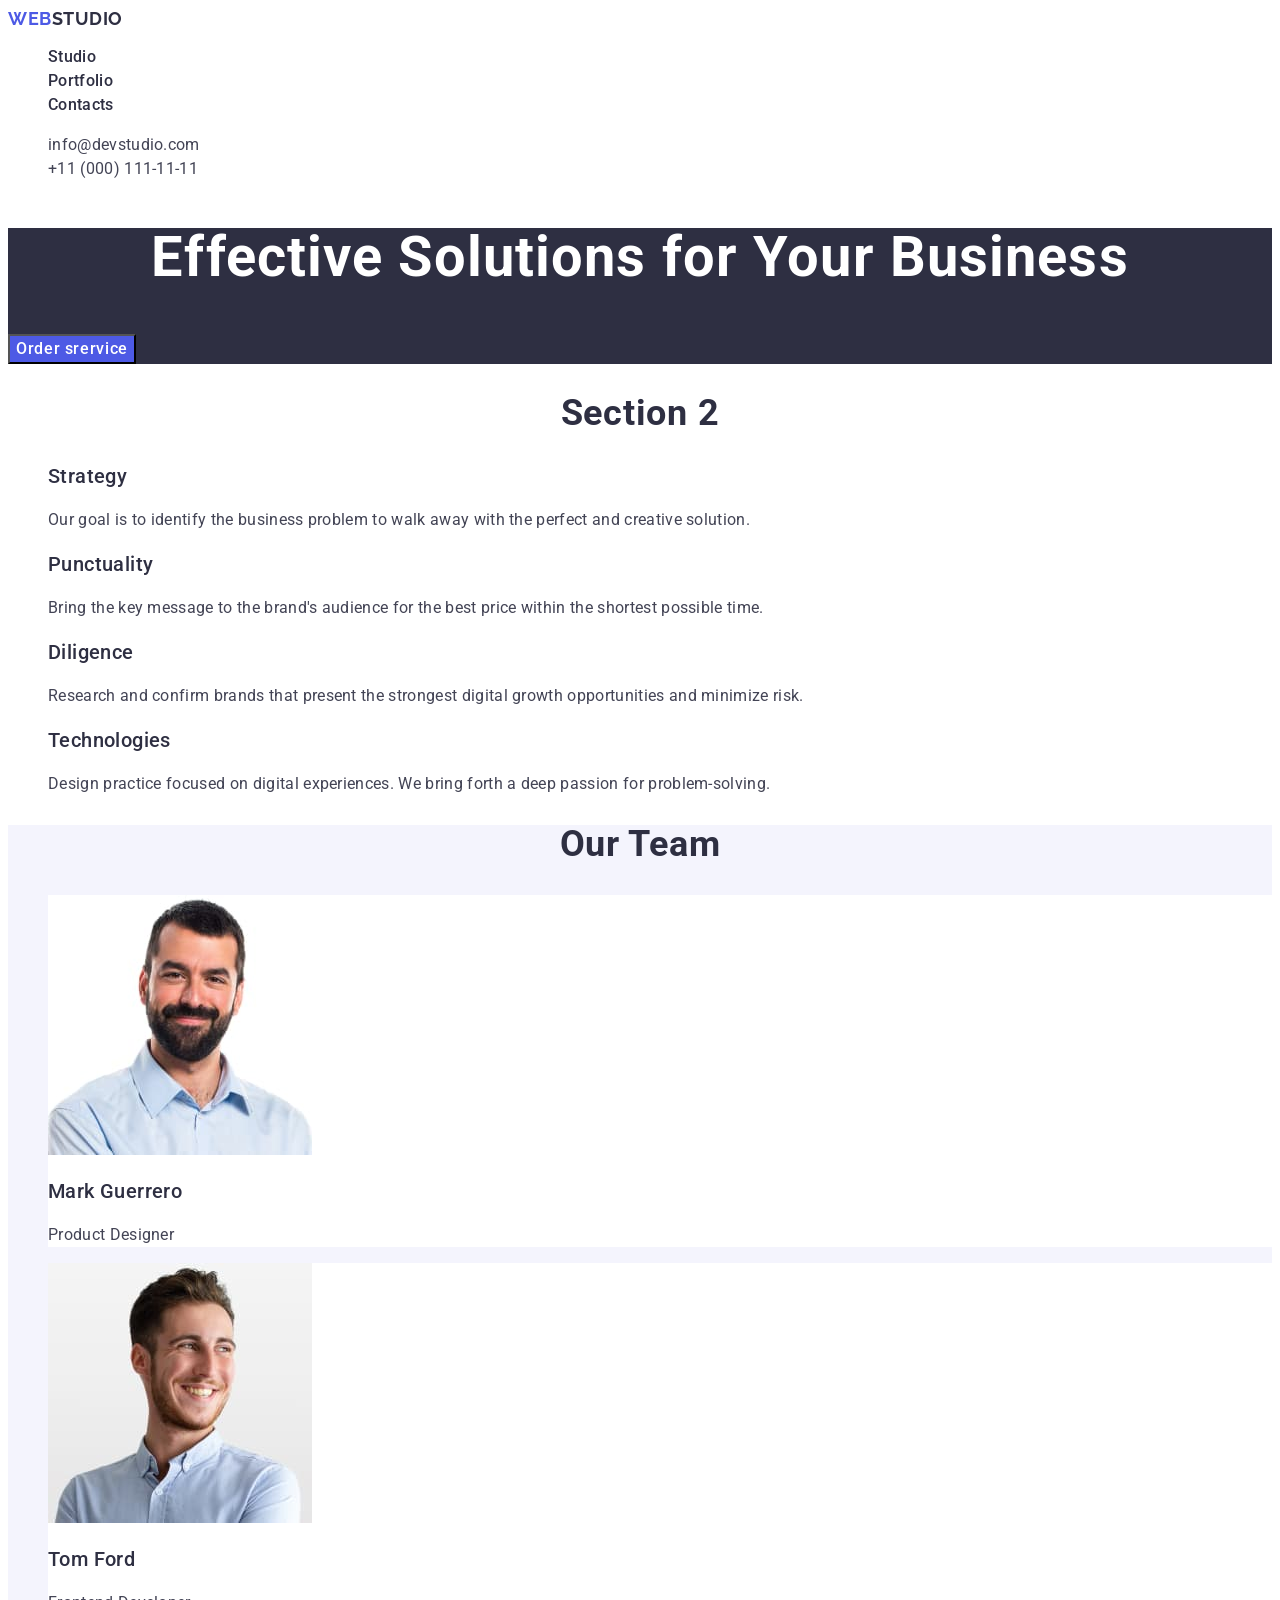
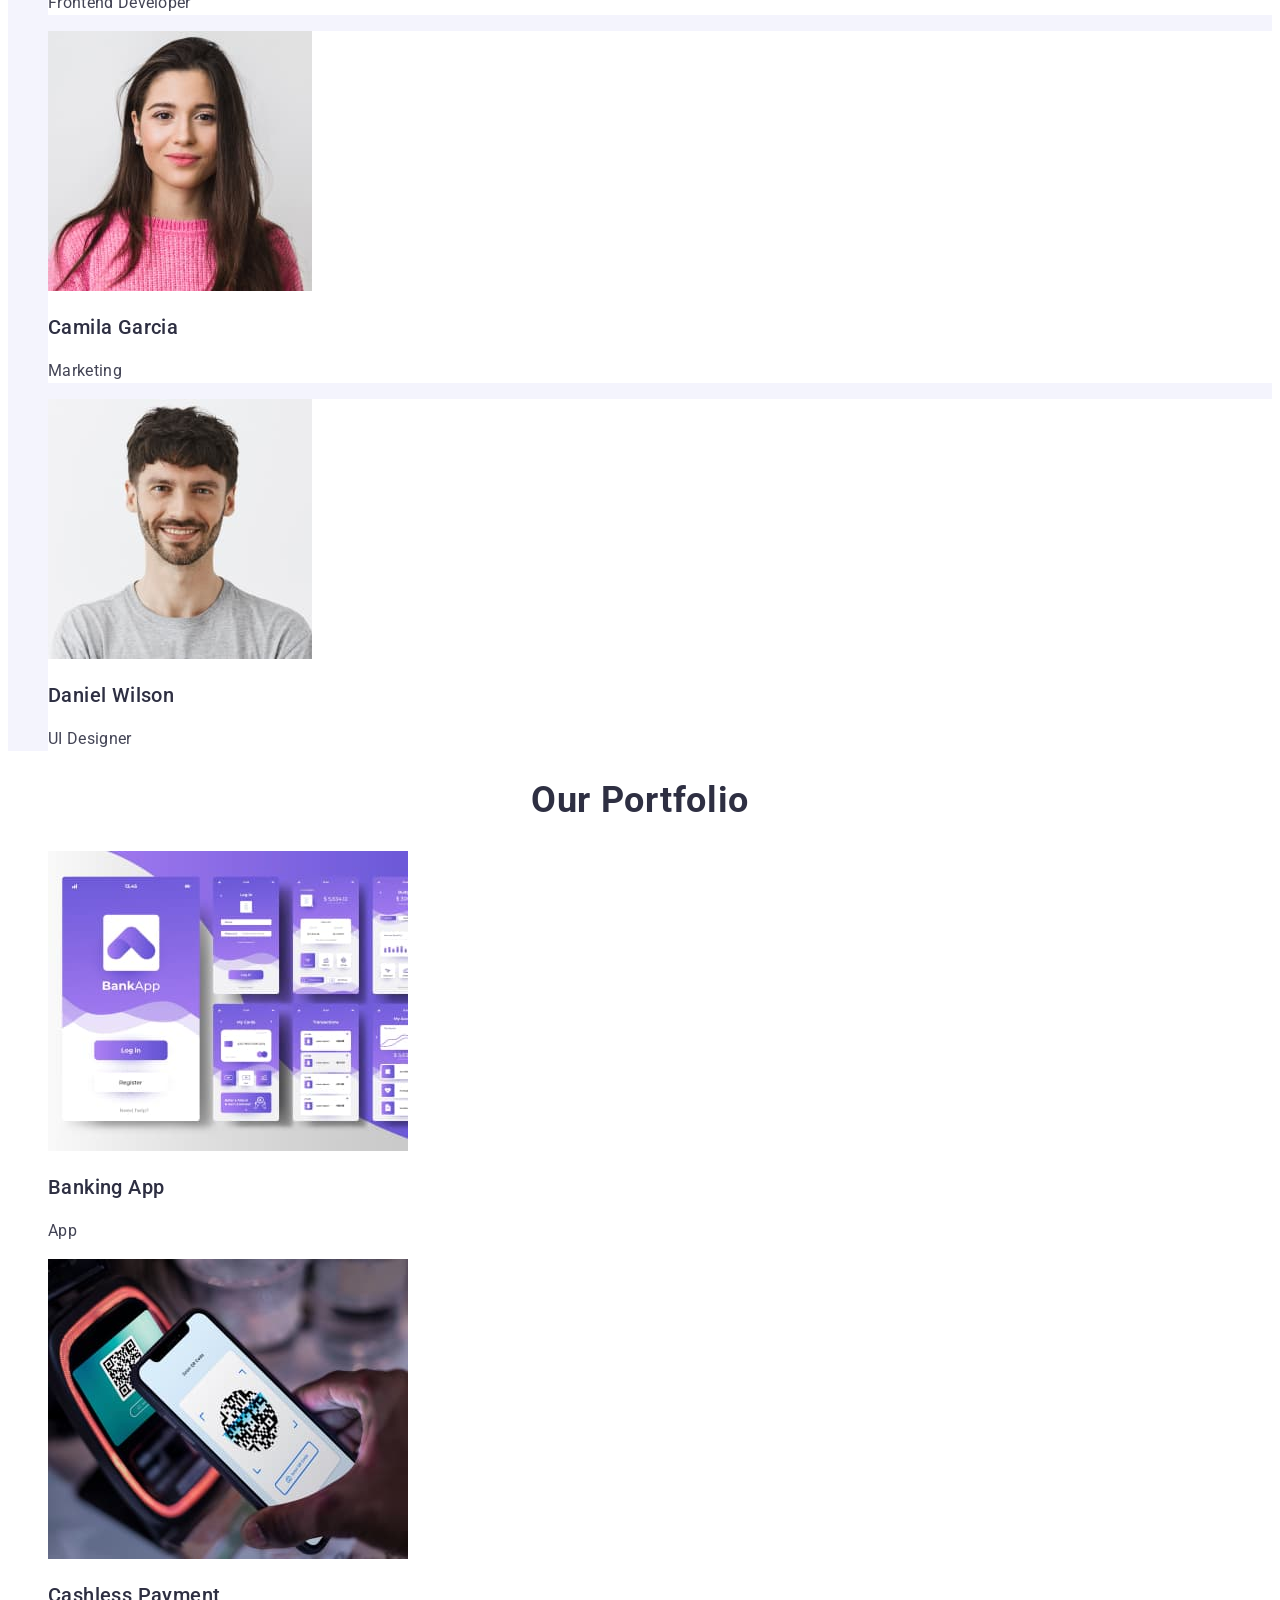
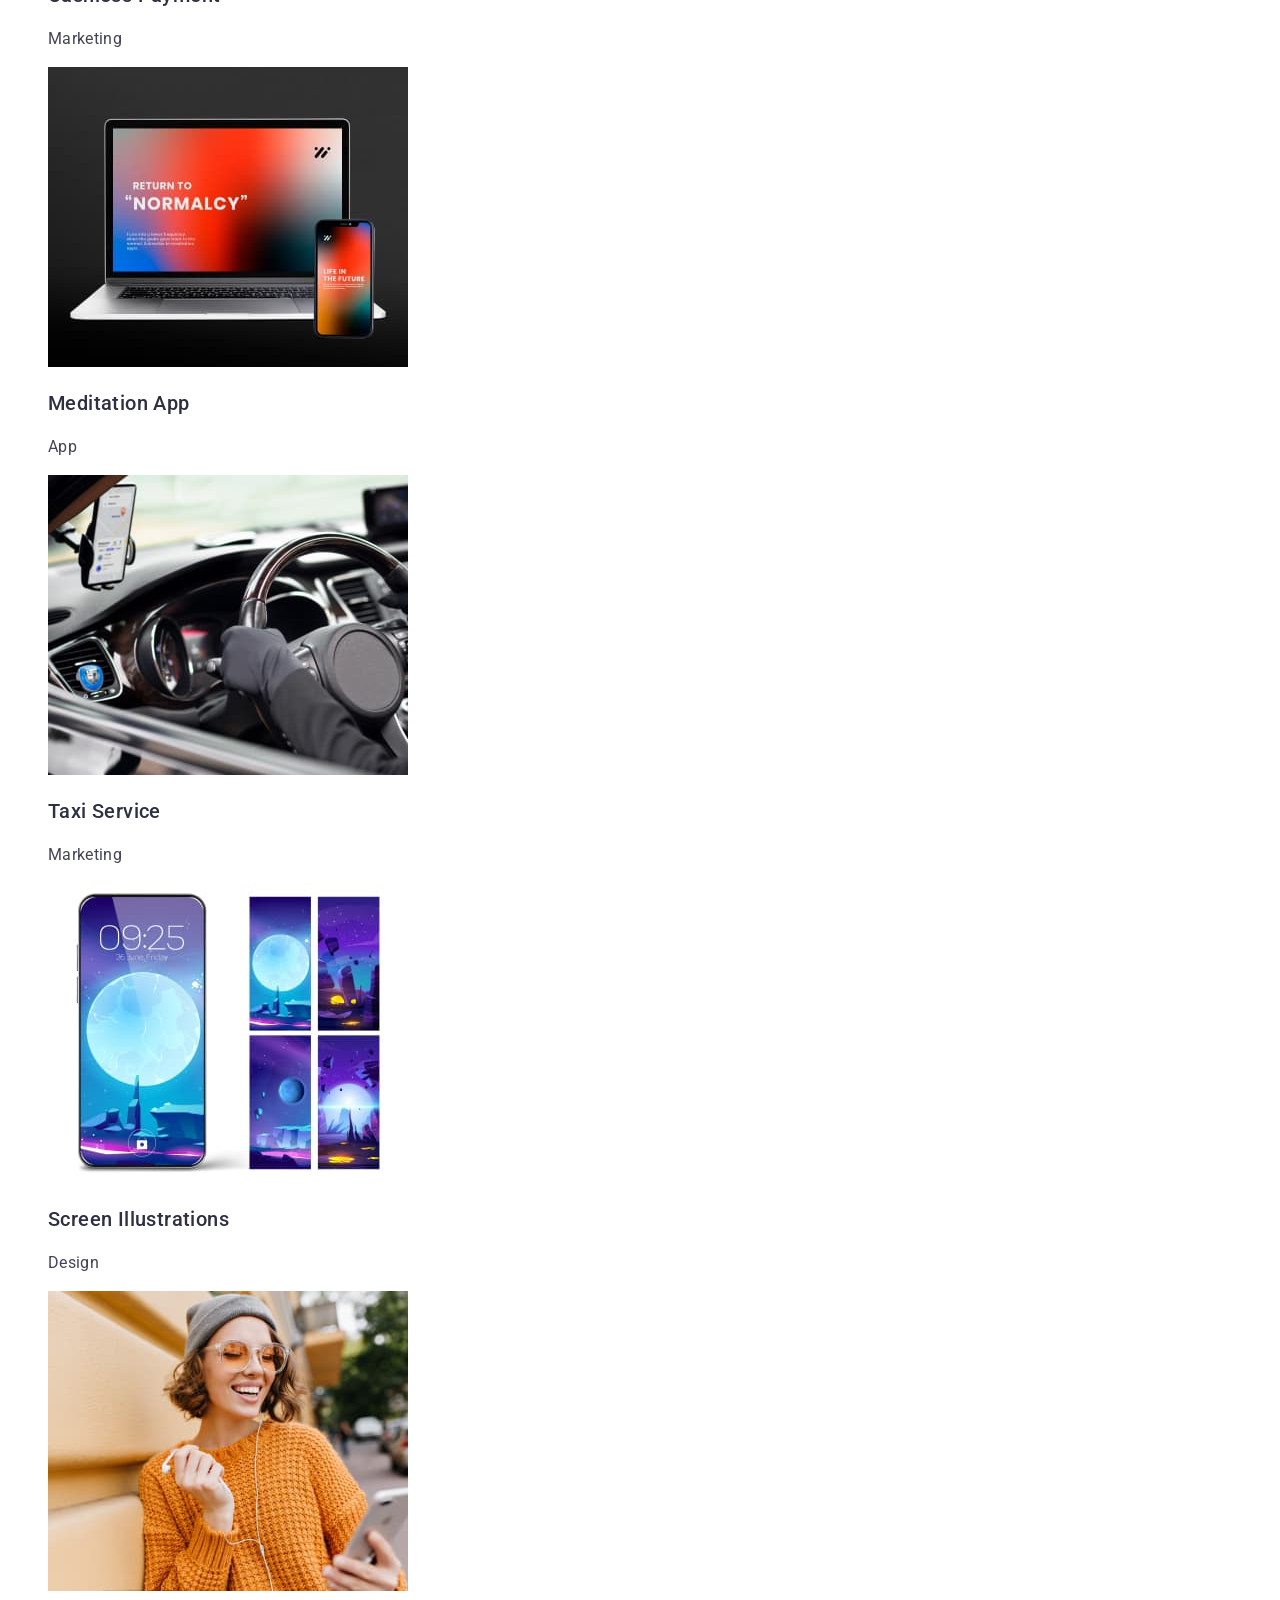
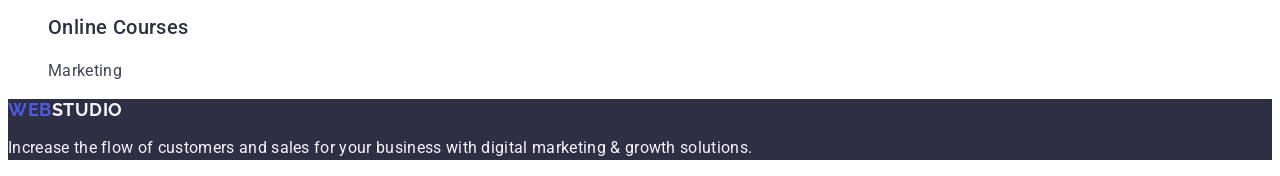
<file: index.html>
<!DOCTYPE html>
<html lang="en">
  <head>
    <title>MSi Homework02</title>
    <meta charset="UTF-8" />
    <meta name="viewport" content="width=device-width, initial-scale=1.0" />
    <link rel="stylesheet" href="./css/index.css" />
    <link rel="preconnect" href="https://fonts.googleapis.com" />
    <link rel="preconnect" href="https://fonts.gstatic.com" crossorigin />
    <link
      href="https://fonts.googleapis.com/css2?family=Raleway:ital,wght@0,700;1,700&family=Roboto:wght@400;500;700&display=swap"
      rel="stylesheet"
    />
  </head>
  <body>
    <header>
      <nav>
        <!--Logo-->
        <a href="/goit-markup-hw-02/index.html" class="web-logo"
          >Web<span class="studio-logo">Studio</span></a
        >
        <!--Paga navigation-->

        <ul style="list-style: none">
          <li>
            <a href="./index.html" class="nav">Studio</a>
          </li>
          <li>
            <a href="" class="nav">Portfolio</a>
          </li>
          <li>
            <a href="" class="nav">Contacts</a>
          </li>
        </ul>
      </nav>
      <!--Address-->
      <address class="address">
        <ul style="list-style: none">
          <li>
            <a href="mailto:info@devstudio.com" class="adres"
              >info@devstudio.com</a
            >
          </li>
          <li>
            <a href="tel:+110001111111" class="adres">+11 (000) 111-11-11</a>
          </li>
        </ul>
      </address>
    </header>

    <main>
      <section class="solutions">
        <h1 class="hero">Effective Solutions for Your Business</h1>
        <button type="button" class="button-service">Order srervice</button>
      </section>
      <!-- Section 1 - Strategy, Punctuality, Diligence, Technologies-->
      <section>
        <h2 class="section-title">Section 2</h2>
        <ul style="list-style: none">
          <li>
            <h3 class="subsection-title">Strategy</h3>
            <p class="section-strategy">
              Our goal is to identify the business problem to walk away with the
              perfect and creative solution.
            </p>
          </li>
          <li>
            <h3 class="subsection-title">Punctuality</h3>
            <p class="section-strategy">
              Bring the key message to the brand's audience for the best price
              within the shortest possible time.
            </p>
          </li>
          <li>
            <h3 class="subsection-title">Diligence</h3>
            <p class="section-strategy">
              Research and confirm brands that present the strongest digital
              growth opportunities and minimize risk.
            </p>
          </li>
          <li>
            <h3 class="subsection-title">Technologies</h3>
            <p class="section-strategy">
              Design practice focused on digital experiences. We bring forth a
              deep passion for problem-solving.
            </p>
          </li>
        </ul>
      </section>

      <!-- Section 2 - Our Team -->
      <section class="our-team">
        <h2 class="section-title">Our Team</h2>
        <ul style="list-style: none">
          <li class="team">
            <img src="./images/Face_1s.jpg" alt="Product Designer" />
            <h3 class="subsection-title">Mark Guerrero</h3>
            <p class="text-team">Product Designer</p>
          </li>
          <li class="team">
            <img
              src="./images/Face_2s.jpg"
              alt="Frontend Developer"
              width="264"
              height="260"
            />
            <h3 class="subsection-title">Tom Ford</h3>
            <p class="text-team">Frontend Developer</p>
          </li>
          <li class="team">
            <img
              src="./images/Face_3s.jpg"
              alt="Marketing"
              width="264"
              height="260"
            />
            <h3 class="subsection-title">Camila Garcia</h3>
            <p class="text-team">Marketing</p>
          </li>
          <li class="team">
            <img
              src="./images/Face_4s.jpg"
              alt="UI Designer"
              width="264"
              height="260"
            />
            <h3 class="subsection-title">Daniel Wilson</h3>
            <p class="text-team">UI Designer</p>
          </li>
        </ul>
      </section>
      <section>
        <h2 class="section-title">Our Portfolio</h2>
        <ul style="list-style: none">
          <li>
            <img
              src="./images/PortfolioBakingAppInterfaceConcept.jpg"
              alt="Banking App Interface Concept"
              width="360"
              height="300"
            />
            <h3 class="card">Banking App</h3>
            <p class="text-content">App</p>
          </li>
          <li>
            <img
              src="./images/PortfolioCashlessPayment.jpg"
              alt="Cashless Payment"
              width="360"
              height="300"
            />
            <h3 class="card">Cashless Payment</h3>
            <p class="text-content">Marketing</p>
          </li>
          <li>
            <img
              src="./images/PortfolioMediationApp.jpg"
              alt="Maditation App"
              width="360"
              height="300"
            />
            <h3 class="card">Meditation App</h3>
            <p class="text-content">App</p>
          </li>
          <li>
            <img
              src="./images/PortfolioTaxiService.jpg"
              alt="Taxi Service"
              width="360"
              height="300"
            />
            <h3 class="card">Taxi Service</h3>
            <p class="text-content">Marketing</p>
          </li>
          <li>
            <img
              src="./images/PortfolioScreenIllustrations.jpg"
              alt="Screen Illustrations"
              width="360"
              height="300"
            />
            <h3 class="card">Screen Illustrations</h3>
            <p class="text-content">Design</p>
          </li>
          <li>
            <img
              src="./images/PortfolioOnlineCourses.jpg"
              alt="Online Courses"
              width="360"
              height="300"
            />
            <h3 class="card">Online Courses</h3>
            <p class="text-content">Marketing</p>
          </li>
        </ul>
      </section>
    </main>
    <footer class="footer">
      <a href="/goit-markup-hw-02/index.html" class="web-logo-footer"
        >Web<span class="studio-logo-footer">Studio</span></a
      >
      <p class="footer-text">
        Increase the flow of customers and sales for your business with digital
        marketing & growth solutions.
      </p>
    </footer>
  </body>
</html>
</file>
<file: css/index.css>
:root {
  --primary-brand: #4d5ae5;
  --pressed-state: #404bbf;
  --dark: #2e2f42;
  --success: #31d0aa;
  --text: #434455;
  --acent: #e7e9fc;
  --cloud: #f4f4fd;
  --modal-overlay: #2e2f42;
  --hero-background: #2e2f42;
  --white-background: #ffffff;
  --modal-background: #fcfcfc;
  --main-font: Roboto, sans-serif;
}
body {
  font-family: var(--main-font);
  color: var(--text);
  text-decoration: none;
  background-color: var(--white-background);
}
a {
  text-decoration: none;
}
.web-logo {
  color: var(--primary-brand);
  font-family: "Raleway", sans-serif;
  font-size: 18px;
  font-style: normal;
  font-weight: 700;
  line-height: 1.17; /* 116.667% */
  letter-spacing: 0.03em;
  text-transform: uppercase;
}

.studio-logo {
  color: var(--dark);
}

.studio-logo:hover,
.studio-logo:focus {
  color: var(--pressed-state);
}
.list-style {
  list-style: none;
}
.nav {
  color: var(--dark);
  font-weight: 500;
  line-height: 1.5;
  font-family: Roboto;
  font-size: 16px;
  font-weight: 500;
  letter-spacing: 0.02em;
}
.nav:hover,
.nav:focus {
  color: var(--pressed-state);
}
.address {
  font-style: normal;
}
/**/
.solutions {
  background-color: var(--hero-background);
}
.hero {
  /* Header 1 */
  color: var(--white-background);
  text-align: center;
  font-family: Roboto;
  font-size: 56px;
  font-style: normal;
  font-weight: 700;
  line-height: 1.07; /* 107.143% */
  letter-spacing: 1.12px;
}
.button-service {
  font-family: "Roboto", sans-serif;
  background: var(--primary-brand);
  color: var(--white-background);
  cursor: pointer;

  /*button-text :Oder Serwice*/
  font-family: "Roboto", sans-serif;
  font-size: 16px;
  font-weight: 500;
  line-height: 1.5;
  letter-spacing: 0.04em;
}
.button-service:hover,
.button-service:focus {
  background-color: var(--pressed-state);
}
.section-title {
  color: var(--navyblue, #2e2f42);
  /* Header 2 */
  text-align: center;
  font-size: 36px;
  font-weight: 700;
  line-height: 1.11; /* 111.111% */
  letter-spacing: 0.72px;
  text-transform: capitalize;
}
.subsection-title {
  /* Header 3 */
  color: var(--dark);
  font-size: 20px;
  font-weight: 500;
  line-height: 1.2; /* 120% */
  letter-spacing: 0.4px;
}

.text-team {
  font-family: Roboto;
  font-size: 16px;
  font-weight: 400;
  line-height: 1.5;
  letter-spacing: 0.02em;
}
.our-team {
  background-color: var(--cloud);
}
.button-item {
  color: var(--primary-brand);
  background-color: var(--cloud);

  font-weight: medium;
  size: 16px;
  line-height: 1.5;
  letter-spacing: 2%;
  cursor: pointer;
}
.button-item:hover,
.button-item:focus {
  color: var(--cloud);
  background-color: var(--primary-brand);
}
/*text under pictures*/
.text-content {
  color: var(--text);
  font-size: 16px;
  line-height: 1.5;
  letter-spacing: 0.02em;
}
.adres {
  color: var(--text);
  size: 16px;
  font-family: Roboto;
  font-weight: 400;
  line-height: 1.5;
  letter-spacing: 0.02em;
}
.adres:hover,
.adres:focus {
  color: var(--pressed-state);
}
.footer {
  background-color: var(--hero-background);
  color: var(--cloud);
}
.web-logo-footer {
  color: var(--primary-brand);
  font-family: "Raleway", sans-serif;
  font-size: 18px;
  font-style: normal;
  font-weight: 700;
  line-height: 1.17; /* 116.667% */
  letter-spacing: 0.54px;
  text-transform: uppercase;
  justify-content: center;
}
.studio-logo-footer {
  color: var(--cloud);
}
.studio-logo-footer:hover,
.studio-logo-footer:focus {
  color: var(--pressed-state);
}
.footer-text {
  font-family: Roboto;
  font-size: 16px;
  font-weight: 400;
  line-height: 1.5;
  letter-spacing: 0.02em;
}
.section-strategy {
  line-height: 1.5;
  letter-spacing: 0.02em;
}
.doing {
  background-color: var(--cloud);
}
.card {
  font-weight: 500;
  font-size: 20px;
  line-height: 1.2;
  letter-spacing: 0.02em;
  color: var(--dark);
}
.team {
  background-color: var(--white-background);
}
</file>
